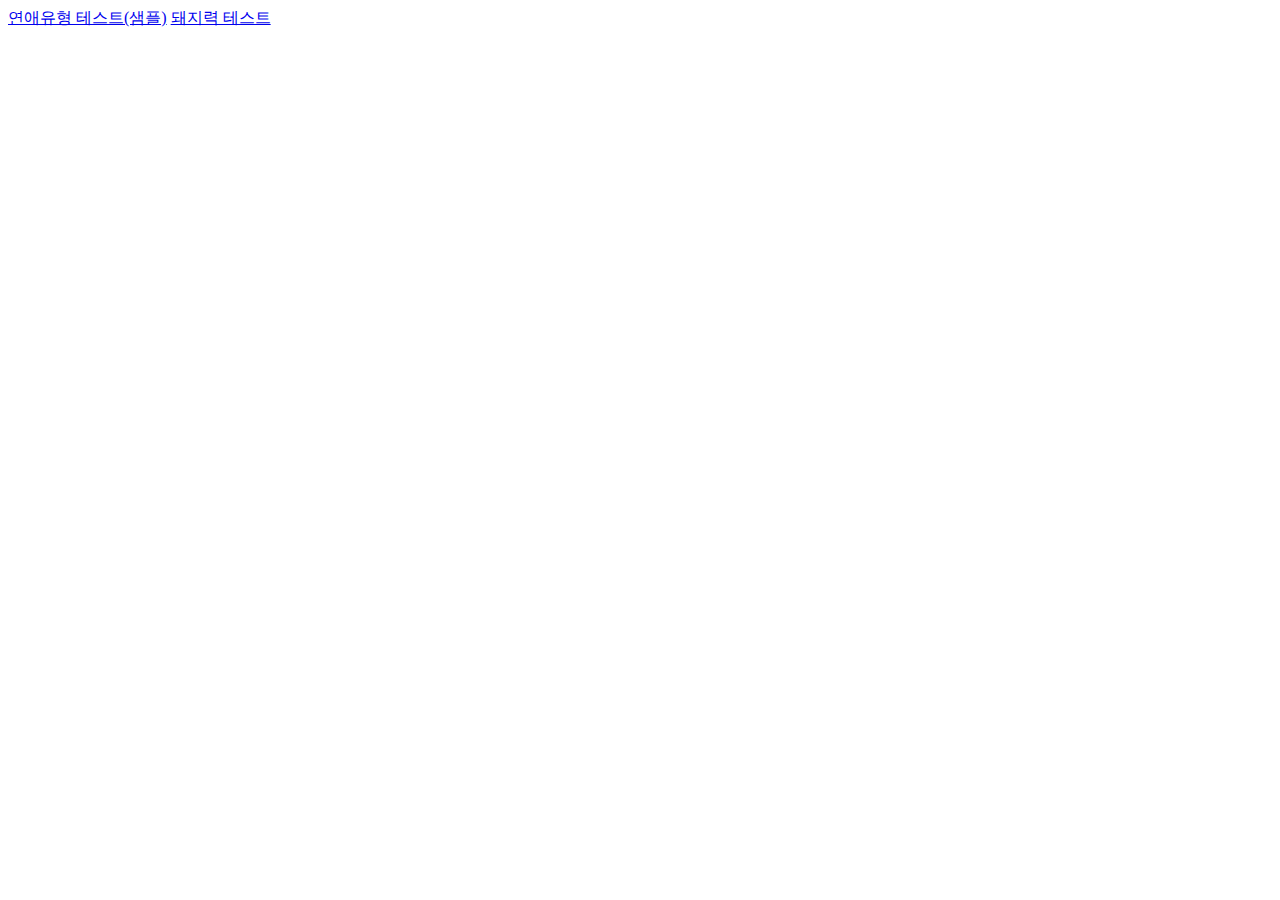
<file: index.html>
<!DOCTYPE html>
<html lang="en">
<head>
    <meta charset="UTF-8">
    <meta http-equiv="X-UA-Compatible" content="IE=edge">
    <meta name="viewport" content="width=device-width, initial-scale=1.0">
    <title>MiniProjects</title>
</head>
<body>
    <a href="psychological-test/index.html">연애유형 테스트(샘플)</a>
    <a href="pigtest/index.html">돼지력 테스트</a>
</body>
</html>
</file>
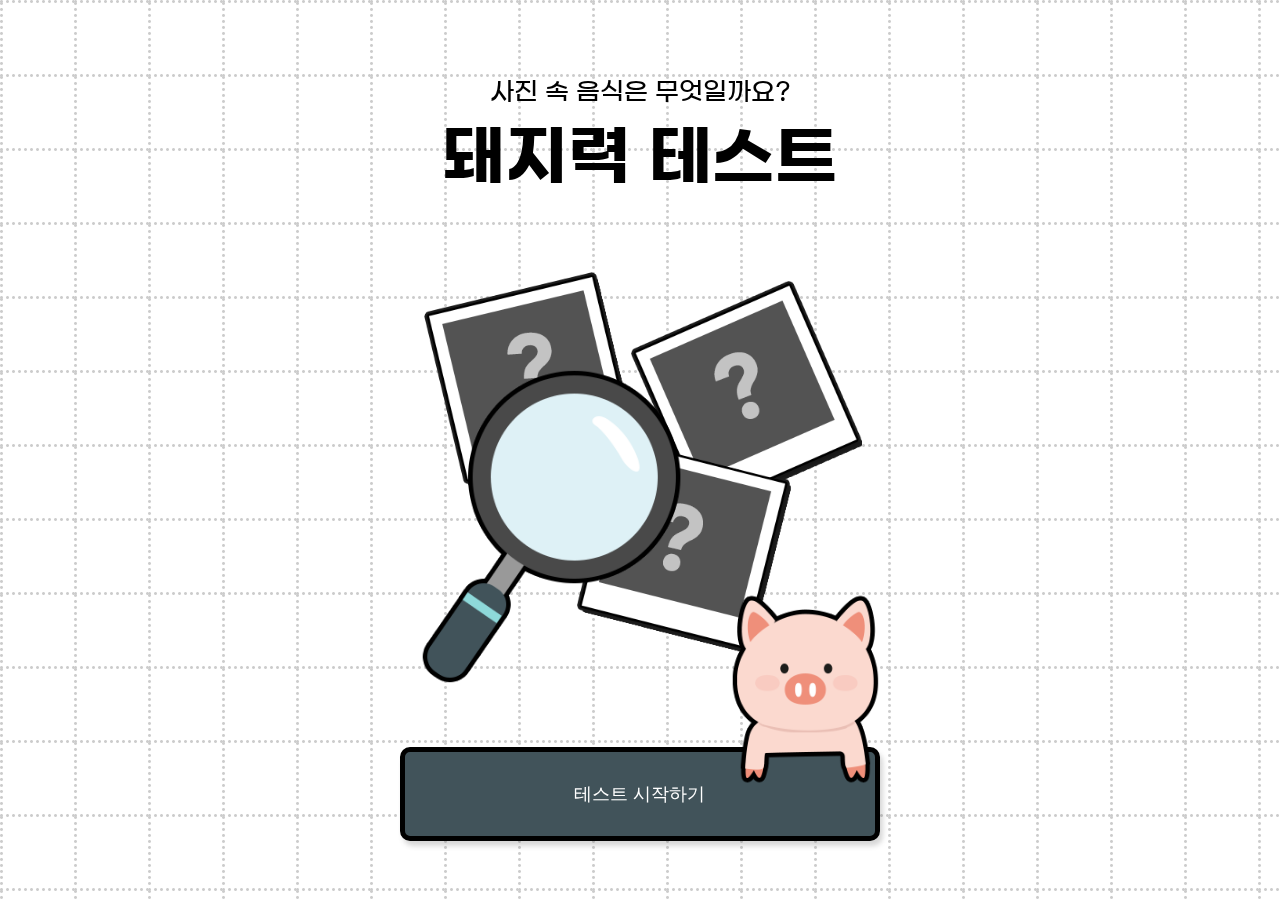
<file: pigtest/index.html>
<!DOCTYPE html>
<html lang="ko">
<head>
    <meta charset="UTF-8">
    <meta http-equiv="X-UA-Compatible" content="IE=edge">
    <meta name="viewport" content="width=device-width, initial-scale=1.0">
    <meta name="author" content="Jinist">
    <meta name="keywords" content="돼지력 테스트">
    <meta name="description" content="돼지력 테스트">
    
    <!-- SNS Share-->
    <meta property="og:url" content="https://angry-northcutt-a37387.netlify.app/" />
    <meta property="og:title" content="돼지력 테스트" />
    <meta property="og:type" content="website" />
    <meta property="og:img" content="./img/kakao-share-img.png" />
    <meta property="og:description" content="나의 숨겨진 돼지력을 테스트 해보자" />

    <title>돼지력 테스트</title>
    <!-- <link href="https://cdn.jsdelivr.net/npm/bootstrap@5.1.2/dist/css/bootstrap.min.css" rel="stylesheet" integrity="sha384-uWxY/CJNBR+1zjPWmfnSnVxwRheevXITnMqoEIeG1LJrdI0GlVs/9cVSyPYXdcSF" crossorigin="anonymous"> -->
    <link rel="stylesheet" href="./css/reset.css">
    <link rel="stylesheet" href="./css/main.css">
    <link rel="stylesheet" href="./css/qna.css">
    <link rel="stylesheet" href="./css/animation.css">
    <link rel="stylesheet" href="./css/result.css">
    
    <script src="https://developers.kakao.com/sdk/js/kakao.js"></script>
    <script>
        Kakao.init('de22d7e6d716c380a5140b10f9e0f617');
        Kakao.isInitialized();
    </script>

</head>
<body>
    <div class="container fixed">

        <section id="main">
            <div>
                <p>사진 속 음식은 무엇일까요?</p>
                <h3>돼지력 테스트</h3>
            </div>
            <div class="mainImgArea">
                <img class="rotateImg" src="./img/main-magnifier.png">
                <img class="mainImg" src="./img/main-picture.png" alt="mainImge">
            </div>
            <div class="sticker">
                <img src="./img/main-pig.png">
            
            <button onclick="js:begin()">테스트 시작하기</button>
            </div>
        </section>
        <section id="qna">
            <div class="qna-wrap">
                <div class="status">
                    <div class="statusBar"><span>1</span></div>
                </div>
                
                <div class="qBox">
                    <p>사진 속 음식은 무엇일까요?</p>
                    <img src="./img/q-img-1.jpg">
                </div>
                <form class="answerForm">
                    <input class="answerInput" type="text">
                    <input class="submit" type="submit">
                </form>
                <button class="passBtn">모르겠어요</button>
           </div>
        </section>
        <section id="result">
            <h2>당신의 결과는?</h2>
            <h3 class="resultName"></h3>
            <div id="resultImg">

            </div>
            <div class="resultDesc">
                <h4 class="count"></h4>
                <p></p>
            </div>
            
            <button class="shareBt" onclick="js:sendLink()"><img src="./img/icon-share.png"> 친구들에게 공유하기</button>
            <button class="refBtn" onclick="location.reload()"><img src="./img/icon-refresh.png"> 다시하기</button>
        </section>
        <script src="./js/data.js" charset="utf-8"></script>
        <script src="./js/start.js" charset="utf-8"></script>
        <script src="./js/share.js" charset="utf-8"></script>
    </div>
</body>
</html>
</file>
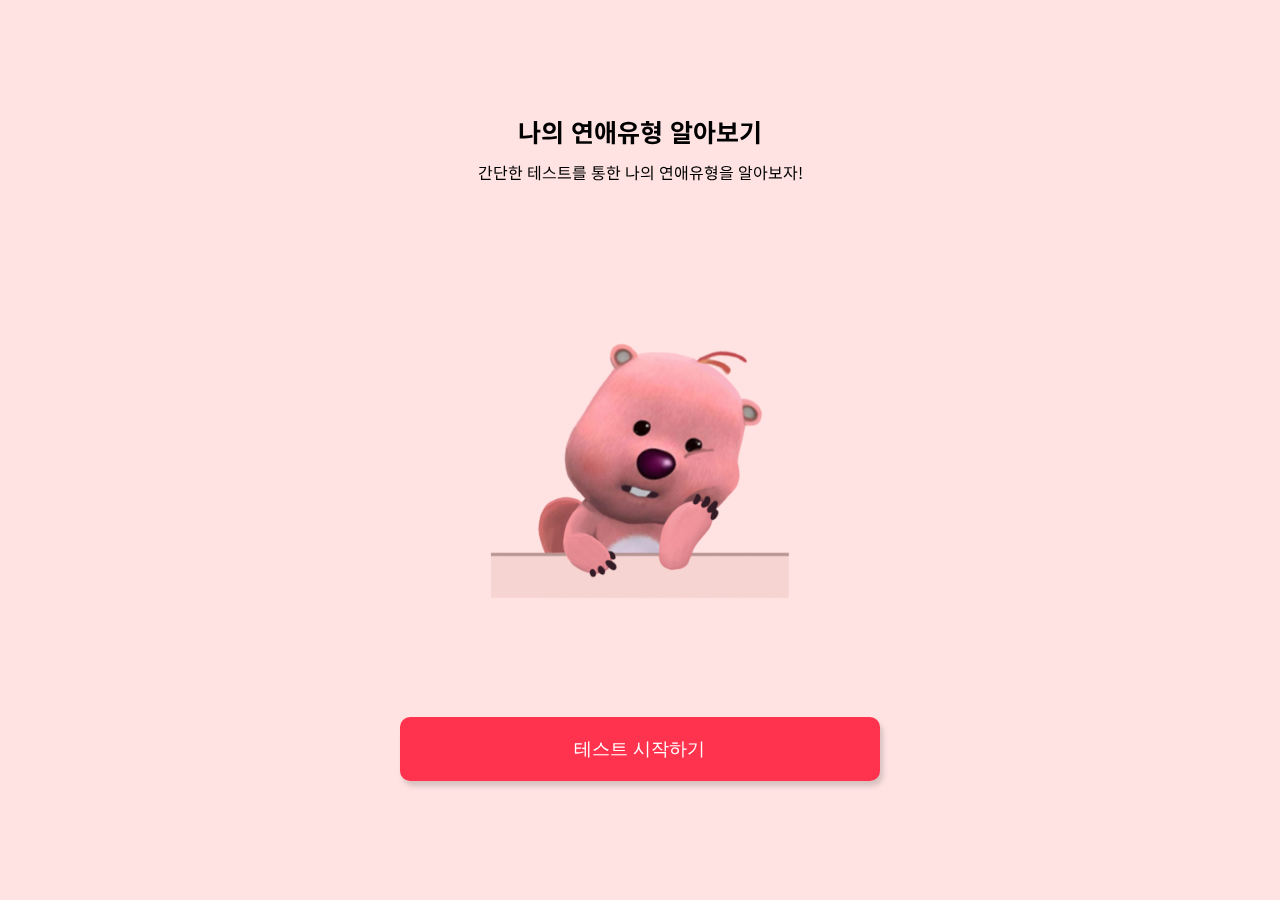
<file: psychological-test/index.html>
<!DOCTYPE html>
<html lang="ko">
<head>
    <meta charset="UTF-8">
    <meta http-equiv="X-UA-Compatible" content="IE=edge">
    <meta name="viewport" content="width=device-width, initial-scale=1.0">
    <meta name="author" content="Jinist">
    <meta name="keywords" content="심리테스트">
    <meta name="description" content="심리테스트">
    
    <!-- SNS Share-->
    <meta property="og:url" content="https://lovetype-jt.netlify.app" />
    <meta property="og:title" content="연애유형 알아보기" />
    <meta property="og:type" content="website" />
    <meta property="og:img" content="./img/share-img.jpg" />
    <meta property="og:description" content="간단한 테스트를 통한 나의 연애유형을 알아보자!" />
    
    <!-- favicon -->
    <link rel="shortcut icon" href="./img/favicon.ico" />
    <link rel="apple-touch-icon-precomposed" href="./img/favicon.ico" />

    <title>연애유형 알아보기</title>
    <!-- <link href="https://cdn.jsdelivr.net/npm/bootstrap@5.1.2/dist/css/bootstrap.min.css" rel="stylesheet" integrity="sha384-uWxY/CJNBR+1zjPWmfnSnVxwRheevXITnMqoEIeG1LJrdI0GlVs/9cVSyPYXdcSF" crossorigin="anonymous"> -->
    <link rel="stylesheet" href="./css/reset.css">
    <link rel="stylesheet" href="./css/main.css">
    <link rel="stylesheet" href="./css/qna.css">
    <link rel="stylesheet" href="./css/animation.css">
    <link rel="stylesheet" href="./css/result.css">

    <script src="https://developers.kakao.com/sdk/js/kakao.js"></script>
    <script>
        Kakao.init('9be265e9d5eb30a09af02c598cceb95a');
        console.log(Kakao.isInitialized());
    </script>
</head>
<div class="container fixed">
<body>

        <section id="main">
            <div>
                <h3>나의 연애유형 알아보기</h3>
                <p>간단한 테스트를 통한 나의 연애유형을 알아보자!</p>
            </div>
            <img src="img/main-img.png" alt="mainImge">
            <button onclick="js:begin()">테스트 시작하기</button>
        </section>
        <section id="qna">
            <div class="qna-wrap">
                <div class="status">
                    <div class="statusBar">
                        
                    </div>
                </div>
                <h3 class="qNumber"></h3>
                <div class="qBox">

                </div>
                <div class="answerBox">

                </div>
           </div>
        </section>
        <section id="result">
            <div class="qna-wrap">
            <h3>당신의 결과는?</h3>
            <div id="resultImg">
            </div>
            <h4 class="resultName">
            </h4>
            <p class="resultDesc">
            </p>
            <button onclick="js:sendLink()">공유하기</button>
            </div>
        </section>
        <script src="./js/data.js" charset="utf-8"></script>
        <script src="./js/start.js" charset="utf-8"></script>
        <script src="./js/share.js" charset="utf-8"></script>
    </div>
</body>
</html>
</file>
<file: pigtest/css/main.css>
@import url('https://fonts.googleapis.com/css2?family=Noto+Sans+KR:wght@100;400;700&display=swap');

@font-face {
    font-family:"Gmarket";
    src: url("../font/GmarketSansTTFMedium.ttf") format('truetype');
    font-weight: normal;
    font-style: normal;
}

@font-face {
    font-family:"Gmarket";
    src: url("../font/GmarketSansTTFBold.ttf") format('truetype');
    font-weight: bold;
    font-style: normal;
}

body{
    font-family: 'Gmarket';
    background-color: #ffe3e2;
    background: url("../img/main-patten.png") repeat;
}

.container{
    margin:0 auto;
    width: 100%;
    max-width: 600px;
    height: 100%;
    text-align: center;

}
.fixed {
    position: fixed;
    left: 50%;
    transform: translate(-50%, 0);
}

#main{
    display: flex;
    flex-direction: column;
    align-items: center;
    justify-content: space-evenly;
    width: 100%;
    height: 100%;
}

#main h3{
    font-weight: bold;
    font-size: 65px;
}
#main p{
    margin: 20px 0;
    font-size: 25px;
}

#main button{
    width: 80%;
    padding: 30px 0;
    background-color: #41535a;;
    border: 5px solid #000;
    border-radius: 10px;
    color:#fff;
    font-size: 18px;
    box-shadow: 3px 5px 5px #5858583d;
}
#main button:hover{
    background-color: #f34545;
}

#main .mainImgArea{
    position: relative;
}

#main .mainImgArea .mainImg{
    width: 80%;
}
#main .mainImgArea .rotateImg{
    position: absolute;
    bottom: 4px;
    left: 80px;
    width: 44%;
    transform-origin: bottom left;
    animation: rotate 2s infinite;
}

#main .sticker{
    width: 100%;
    position: relative;
}
#main .sticker img{
    position: absolute;
    right: 10%;
    bottom: 55px;
    width: 25%;
}



:root{
    --main-bg-color: rgb(255, 51, 78);
}



	
@media all and (max-width:500px) {
    #main h3 {
        font-size: 50px;
    }
    #main .sticker img {
        bottom: 65px;
    }

}

@media all and (max-width:350px) {
    #main h3 {
        font-size: 50px;
    }
    #main .sticker img {
        display: none;
    }

}

@keyframes rotate {
    0% {
        transform: rotate(0deg);
    }
  
    50% {
        transform: rotate(11deg);
    }
    100% {
        transform: rotate(0deg);
    }
  }
</file>
<file: pigtest/css/qna.css>
#qna{
    display: none;
    flex-direction: column;
    align-items: center;
    justify-content: space-evenly;
    width: 100%;
    height: 100%;
}
.qna-wrap{
    display: flex;
    flex-direction: column;
    align-items: center;
    justify-content: space-evenly;
    width: 80%;
    height: 100%;
    margin: 0 auto;
    overflow: hidden;
}

.qBox{
    font-size: 22px;
    width: 100%;
    line-height: 35px;
}
.rightIn{
    animation-name: rightIn;
    animation-duration: 0.3s;
}
.qBox p{
    font-size: 25px;
    margin-bottom: 15px;
}
.qBox img{
    border: 5px solid #000;
    border-radius: 12px;
    width: 100%;
    box-sizing: border-box;
}
.qNumber{
    color: var(--main-bg-color);
    font-size: 38px;
    font-weight: bold;

}
.answerForm {
    width: 100%;
    position: relative;
    animation-duration: 0.4s;
}

.answerForm input[type='text']{
    display: block;
    font-size: 18px;
    color: #000;
    background-color: #fff;
    width: 100%;
    padding: 20px 0 20px 20px;
    border: 5px solid #000;
    box-sizing: border-box;
    border-radius: 15px;
    margin: 0 auto;
    margin-bottom: 20px;
}
.answerBox button:active{
    transform: scale(0.95);
}


.answerForm input[type='submit']{
    position: absolute;
    top: 0;
    right: 0;
    padding: 25px 20px 19px;
    background-color: #000;
    color: #fff;
    box-shadow: 0px 0px 0px transparent;
    border: 0px solid transparent;
    border-radius: 0 15px 15px 0;
    font-family: inherit;
    font-size: 20px;
    cursor: pointer;
}

.status {
    height: 5px;
    width: 100%;
    background-color: #000;
    border-radius: 20px;
    margin: 0 auto;
    position: relative;
}
.statusBar {
    background: #f52b2b;
    border-radius: 50%;
    position: absolute;
    height: 30px;
    width: 30px;
    top: -11px;
}

.statusBar span{
    display: block;
    margin-top: 8px;
    color: #fff;
}
.passBtn {
    display: block;
    font-size: 18px;
    width: 100%;
    margin-bottom: 20px;
    padding: 23px 0px 17px;
    color: #fff;
    background-color: #f52b2b;
    border: 5px solid #000;
    border-radius: 15px;
    font-family: inherit;
    animation-duration: 0.5s;
}


@keyframes rightIn{
    0%{
        transform: translateX(110%);
    }
    100%{
        transform: translateX(0);
    }
}
</file>
<file: pigtest/css/animation.css>
@keyframes fadeIn {
    from { opacity: 0;}
    to { opacity: 1; }
}
@keyframes fadeOut {
    from { opacity: 1; }
    to { opacity: 0; }
}


@-webkit-keyframes fadeIn{
    from { opacity: 0;}
    to { opacity: 1; }
}
@-webkit-keyframes fadeOut{
    from { opacity: 1;}
    to { opacity: 0; }
}

.fadeIn{
    animation: fadeIn;
    animation-duration: 1s;
}

.fadeOut{
    animation: fadeOut;
    animation-duration: 1s;
}
</file>
<file: pigtest/css/result.css>
#result{
    display: none;
    flex-direction: column;
    align-items: center;
    justify-content: space-evenly;
    width: 100%;
    height: 100%;
    background-color: #fffbfb;
    border-radius: 17px;
    margin-top: 20px;
    padding: 40px;
    box-sizing: border-box;
}

#result button{
    font-size: 18px;
    color: #000;
    width: 100%;
    padding: 20px 0px;
    border-radius: 10px;
    border: 5px solid #000;
    margin-bottom: 20px;
    box-shadow: 3px 5px 5px #5858583d;
    font-weight: bold;
    display: flex;
    align-items: center;
    justify-content: center;
}
#result button img{
    width: 27px;
    margin-right: 6px;
}

#result .shareBt{
    background-color: #ffd119;
}

#result .refBtn{
    background-color: #f52b2b;
}

#resultImg img{
    width: 300px;
}

#result h2{
    font-size: 25px;
}

.resultDesc{
    margin: 30px 0;
    line-height: 24px;
    font-size: 16px;
}
.resultName{
    font-size: 70px;
    display: block;
    margin: 20px 0;
}
</file>
<file: psychological-test/css/main.css>
@import url('https://fonts.googleapis.com/css2?family=Noto+Sans+KR:wght@100;400;700&display=swap');
body{
    font-family: 'Noto Sans KR', sans-serif;
    background-color: #ffe3e2;
}
#main{
display: flex;
flex-direction: column;
align-items: center;
justify-content: space-evenly;
width: 100%;
height: 100%;
}

#main h3{
    font-weight: bold;
    font-size: 25px;
}
#main p{
    margin-top: 20px;
}

#main button{
    width: 80%;
    padding: 20px 0;
    background-color: var(--main-bg-color);
    border-radius: 10px;
    color:#fff;
    box-shadow: 3px 5px 5px #5858583d;
    font-size: 18px;
}
#main img{
    width: 300px;
}
.container{
    margin:0 auto;
    width: 100%;
    max-width: 600px;
    height: 100%;
    text-align: center;
}

.fixed {
    position: fixed;
    left: 50%;
    transform: translate(-50%, 0);
}


:root{
    --main-bg-color: rgb(255, 51, 78);
}
</file>
<file: psychological-test/css/qna.css>
#qna{
    display: none;
    flex-direction: column;
    align-items: center;
    justify-content: space-evenly;
    width: 100%;
    height: 100%;
}
.qna-wrap{
    display: flex;
    flex-direction: column;
    align-items: center;
    justify-content: space-evenly;
    width: 100%;
    height: 100%;
}
.qBox{
    font-size: 22px;
    width: 80%;
    line-height: 35px;
}
.qNumber{
    color: var(--main-bg-color);
    font-size: 38px;
    font-weight: bold;

}
.answerBox {
    width: 80%;
}

.answerBox button{
    display: block;
    font-size: 18px;
    color: #fff;
    background-color: var(--main-bg-color);
    width: 100%;
    padding: 20px 15px;
    border-radius: 10px;
    margin-bottom: 20px;
    box-shadow: 3px 5px 5px #5858583d;
}
.answerBox button:active{
    transform: scale(0.95);
}

.status {
    height: 20px;
    width: 80%;
    background-color: #fff;
    border-radius: 20px;
    margin: 0 auto;
}
.statusBar {
    height: 100%;
    background: var(--main-bg-color);
    border-radius: 20px;
}
</file>
<file: psychological-test/css/animation.css>
@keyframes fadeIn {
    from { opacity: 0;}
    to { opacity: 1; }
}
@keyframes fadeOut {
    from { opacity: 1; }
    to { opacity: 0; }
}


@-webkit-keyframes fadeIn{
    from { opacity: 0;}
    to { opacity: 1; }
}
@-webkit-keyframes fadeOut{
    from { opacity: 1;}
    to { opacity: 0; }
}

.fadeIn{
    animation: fadeIn;
    animation-duration: 1s;
}

.fadeOut{
    animation: fadeOut;
    animation-duration: 1s;
}
</file>
<file: psychological-test/css/result.css>
#result{
    display: none;
    flex-direction: column;
    align-items: center;
    justify-content: space-evenly;
    width: 100%;
    height: 100%;
    background-color: #fffbfb;

    padding: 40px;
    box-sizing: border-box;
}

#result h3{
    display: block;
    font-size: 23px;
    margin-bottom: 20px;
}

#result button{
    display: block;
    font-size: 18px;
    color: #000;
    background-color: #f9e000;
    width: 100%;
    padding: 20px 0px;
    border-radius: 10px;
    margin-bottom: 20px;
    box-shadow: 3px 5px 5px #dddddd;
    font-weight: bold;
}

#resultImg img{
    width: 300px;
}

.resultName{
    font-size: 22px;
}
.resultDesc{
    margin: 30px 0;
    line-height: 24px;
    font-size: 16px;
}
</file>
